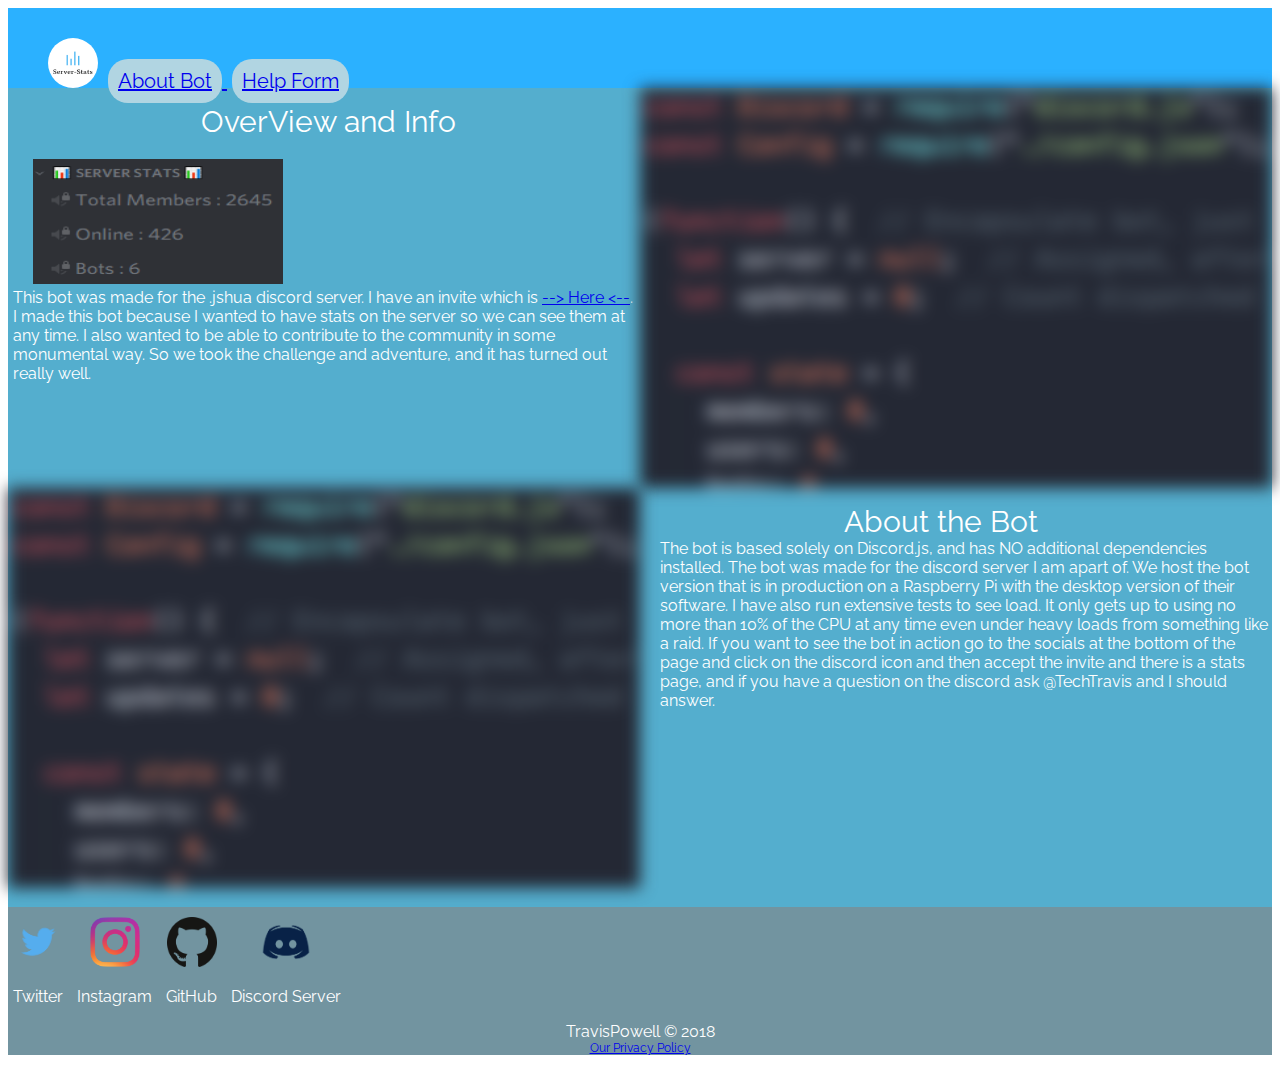
<file: index.html>
<!DOCTYPE html>
<html lang="en" dir="ltr">
  <head>
    <meta charset="utf-8">
      <!-- Site Handler Info -->
    <meta name="viewport" content="width=device-width, initial-scale=1.0">
    <link rel="icon" href="Images/branding.png">
      <!-- BootStrap CSS -->
    <link rel="stylesheet" href="https://stackpath.bootstrapcdn.com/bootstrap/4.1.2/css/bootstrap.min.css" integrity="sha384-Smlep5jCw/wG7hdkwQ/Z5nLIefveQRIY9nfy6xoR1uRYBtpZgI6339F5dgvm/e9B" crossorigin="anonymous">
      <!-- BootStrap Scripts -->
    <script src="https://code.jquery.com/jquery-3.3.1.slim.min.js" integrity="sha384-q8i/X+965DzO0rT7abK41JStQIAqVgRVzpbzo5smXKp4YfRvH+8abtTE1Pi6jizo" crossorigin="anonymous"></script>
    <script src="https://cdnjs.cloudflare.com/ajax/libs/popper.js/1.14.3/umd/popper.min.js" integrity="sha384-ZMP7rVo3mIykV+2+9J3UJ46jBk0WLaUAdn689aCwoqbBJiSnjAK/l8WvCWPIPm49" crossorigin="anonymous"></script>
    <script src="https://stackpath.bootstrapcdn.com/bootstrap/4.1.2/js/bootstrap.min.js" integrity="sha384-o+RDsa0aLu++PJvFqy8fFScvbHFLtbvScb8AjopnFD+iEQ7wo/CG0xlczd+2O/em" crossorigin="anonymous"></script>
      <!-- Google Imports -->
    <link href="https://fonts.googleapis.com/css?family=Raleway" rel="stylesheet">
      <!-- Localy Hosted Files -->
    <link rel="stylesheet" href="main.css">
    <script type="text/javascript" src="JavaScript/app.js"></script>
    <title>Server Stats Discord Bot</title>
  </head>
  <body>
    <!-- Nav Bar and Contact -->
    <nav>
      <div class="nav">
        <ul>
          <div class="branding"><img class="branding"src="Images/branding.png" alt="Server-Stats-Branding" width="50px" height="50px">
          <li><a href="#aboutbot">About Bot</li>
          <li><a href="form.html">Help Form</a></li>
        </ul>
      </div>
    </nav>
    <!-- Main Body and Grid placement -->
    <div class="bo1">
      <div class="grid">
          <div class="infoview">
            <p>
              <a class="h1i">OverView and Info</a> <br>
              <img src="Images/overview.PNG" alt="Overview" class="image5px" width="250px" height="125px"><br>
              This bot was made for the .jshua discord server. I have an invite which is <a href="https://discord.gg/nCDDKgb">--> Here <--</a>. I made this bot because I wanted to have stats on the server so we can see them at any time. I also wanted to be able to contribute to the community in some monumental way. So we took the challenge and adventure, and it has turned out really well.
            </p>
          </div>
          <div class="spacing">

          </div>
          <div class="spacingg">

          </div>
          <div id="aboutbot"class="botabout">
            <p>
              <a class="h1i">About the Bot</a><br>
            The bot is based solely on Discord.js, and has NO additional dependencies installed. The bot was made for the discord server I am apart of. We host the bot version that is in production on a Raspberry Pi with the desktop version of their software. I have also run extensive tests to see load. It only gets up to using no more than 10% of the CPU at any time even under heavy loads from something like a raid. If you want to see the bot in action go to the socials at the bottom of the page and click on the discord icon and then accept the invite and there is a stats page, and if you have a question on the discord ask @TechTravis and I should answer.

            </p>
          </div>
          <div class="codesnip">

            <img class="instafeed">


          </div>
      </div>

      <footer id="socials" class="d-flex justify-content-center">

        <div class="social-link">
          <a href="https://twitter.com/powelltdevelop" target="_blank">
            <img src="Images/twitter.png" alt="Twitter" height="50px" width="50px">
          </a>
            <p>Twitter</p>
        </div>

        <div class="social-link">
          <a href="https://www.instagram.com/powelltdevelopmain/" target="_blank">
            <img src="Images/instagram.png" alt="Instagram" height="50px" width="50px">
          </a>
            <p>Instagram</p>
        </div>

        <div class="social-link">
          <a href="https://github.com/PowellTravis" target="_blank">
            <img src="Images/github.png" alt="Github" width="50px" height="50px">
          </a>
            <p>GitHub</p>
        </div>

        <div class="social-link">
          <a href="https://discord.gg/nCDDKgb" target="_blank">
            <img src="Images/discord.png" alt="Discord" width="50px" height="50px">
          </a>
            <p>Discord Server</p>
        </div>

      </footer>
      <p class="copyright">TravisPowell &#169; 2018</p>
      <p class="privacy"><a href="privacy.html">Our Privacy Policy</a></p>
    </div>
  </body>
</html>


<p class="p2"></p>
</file>
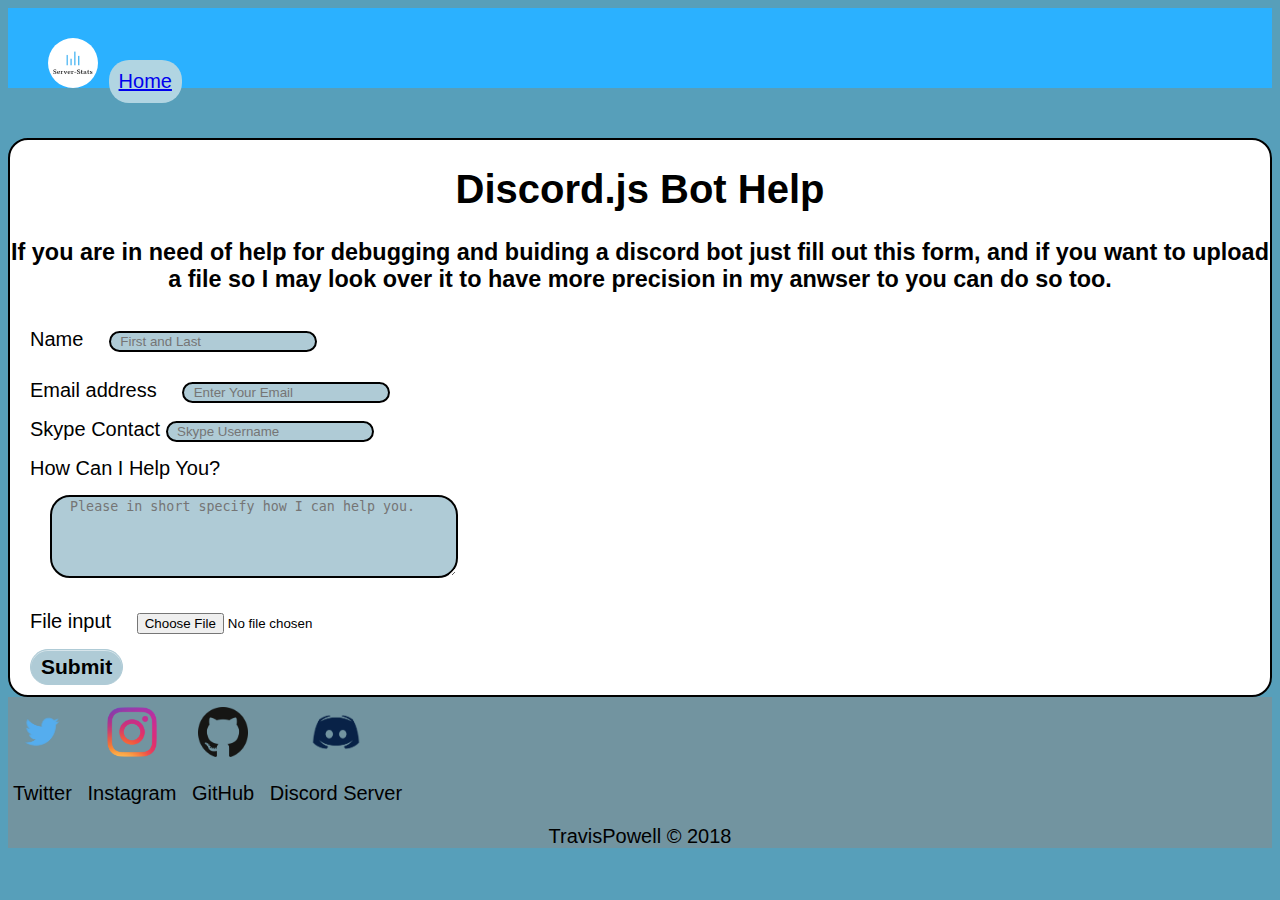
<file: form.html>
<!DOCTYPE html>
<html lang="en" dir="ltr">
  <head>
    <meta charset="utf-8">
    <link rel="stylesheet" href="https://stackpath.bootstrapcdn.com/bootstrap/4.1.2/css/bootstrap.min.css" integrity="sha384-Smlep5jCw/wG7hdkwQ/Z5nLIefveQRIY9nfy6xoR1uRYBtpZgI6339F5dgvm/e9B" crossorigin="anonymous">
    <link rel="stylesheet" href="main.css">
    <link rel="icon" href="Images/branding.png">
    <title>Discord.js Bot Help Form</title>
  </head>
  <body class="bo2">
    <nav>
      <div class="nav">
        <ul>
          <div class="branding"><img class="branding"src="Images/branding.png" alt="Server-Stats-Branding" width="50px" height="50px">
          <li><a href="index.html">Home</a></li>
        </ul>
      </div>
    </nav>
    <div class="form-form">
      <form class="form" action="https://formspree.io/tp523130@gmail.com" method="POST">

        <h1>Discord.js Bot Help</h1>
        <h3>If you are in need of help for debugging and buiding a discord bot just fill out this form, and if you want to upload a file so I may look over it to have more precision in my anwser to you can do so too.</h3>

        <div class="form-name"> <!-- Users Name for Form -->
          <label for="inputName">Name</label>
          <input type="text" name="Name" class="form-name form-border" id="inputName" placeholder="  First and Last">
        </div>

        <div class="form-email"> <!-- Users Email for Form -->
          <label for="inputEmail">Email address</label>
          <input type="email" name="Email" class="form-email-input form-border" id="inputEmail" aria-describedby="emailHelp" placeholder="  Enter Your Email">
        </div>

        <div class="form-skype">
          <label for="skypeUsernameInput">Skype Contact</label>
          <input type="text" name="Skype" class="form-border" id="skypeUsernameInput" placeholder="  Skype Username">
        </div>

        <div class="form-text"> <!-- Users Help Question for Form -->
          <label for="inputText">How Can I Help You?</label><br>
          <textarea class="form-text form-border" name="Help Wanted" id="inputText" rows="5" placeholder="  Please in short specify how I can help you."></textarea>
        </div>

        <div class="form-file"> <!-- Users Files Help Needed for Form -->
          <label for="inputFile">File input</label>
          <input type="file" name="Files" class="form-file form-input-file" id="inputFile" aria-describedby="fileHelp">
        </div>

        <button type="submit" value="Send" class="form-Submit-Button">Submit</button>

      </form>
      <footer id="socials" class="d-flex justify-content-center">

        <div class="social-link">
          <a href="https://twitter.com/powelltdevelop" target="_blank">
            <img src="Images/twitter.png" alt="Twitter" height="50px" width="50px">
          </a>
            <p>Twitter</p>
        </div>

        <div class="social-link">
          <a href="https://www.instagram.com/powelltdevelopmain/" target="_blank">
            <img src="Images/instagram.png" alt="Instagram" height="50px" width="50px">
          </a>
            <p>Instagram</p>
        </div>

        <div class="social-link">
          <a href="https://github.com/PowellTravis" target="_blank">
            <img src="Images/github.png" alt="Github" width="50px" height="50px">
          </a>
            <p>GitHub</p>
        </div>

        <div class="social-link">
          <a href="https://discord.gg/nCDDKgb" target="_blank">
            <img src="Images/discord.png" alt="Discord" width="50px" height="50px">
          </a>
            <p>Discord Server</p>
        </div>


      </footer>
      <p class="copyright">TravisPowell &#169; 2018</p>
    </div>
  </body>
</html>
</file>
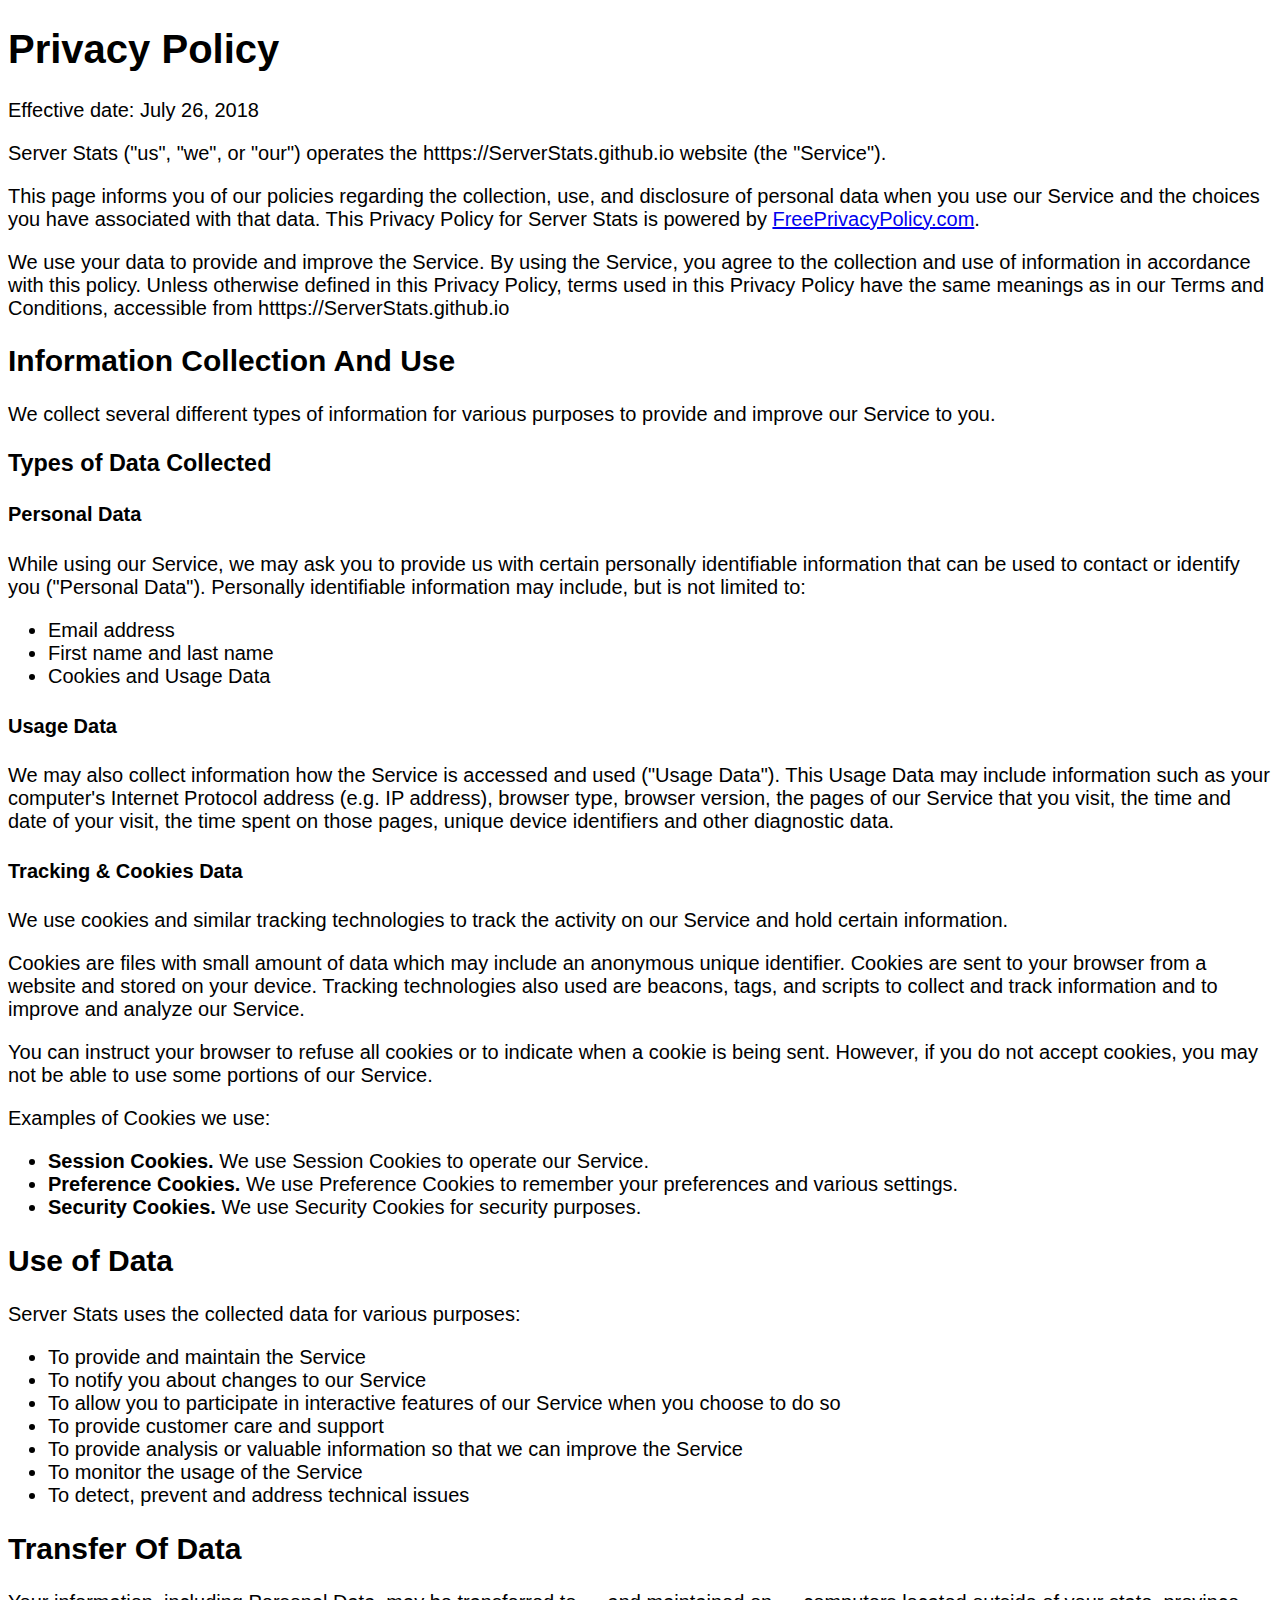
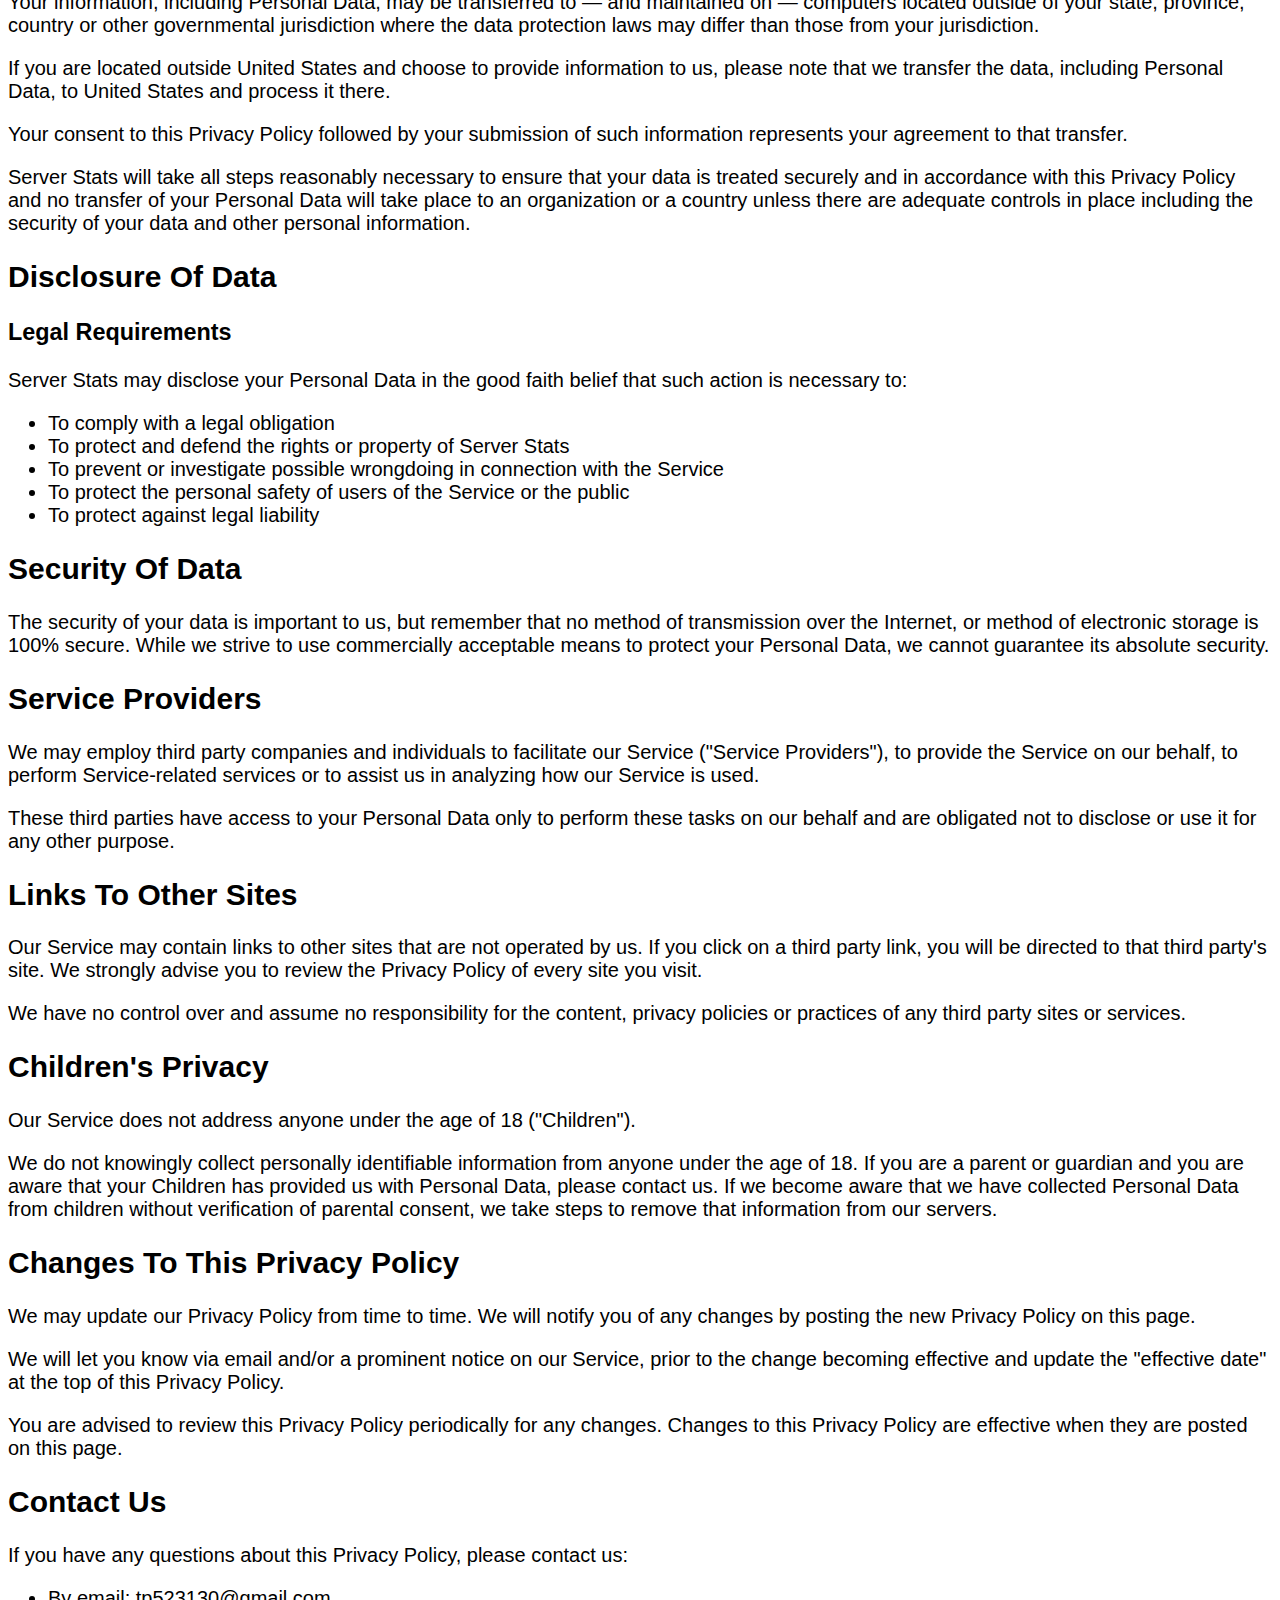
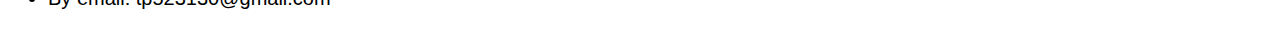
<file: privacy.html>
<!DOCTYPE html>
<html lang="en" dir="ltr">
  <head>
    <meta charset="utf-8">
    <link rel="stylesheet" href="main.css">
    <link rel="icon" href="Images/branding.png">
    <title>Privacy Policy</title>
  </head>
  <body>

      <h1>Privacy Policy</h1>


      <p>Effective date: July 26, 2018</p>


      <p>Server Stats ("us", "we", or "our") operates the htttps://ServerStats.github.io website (the "Service").</p>

      <p>This page informs you of our policies regarding the collection, use, and disclosure of personal data when you use our Service and the choices you have associated with that data. This Privacy Policy  for Server Stats is powered by <a href="https://www.freeprivacypolicy.com/free-privacy-policy-generator.php">FreePrivacyPolicy.com</a>.</p>

      <p>We use your data to provide and improve the Service. By using the Service, you agree to the collection and use of information in accordance with this policy. Unless otherwise defined in this Privacy Policy, terms used in this Privacy Policy have the same meanings as in our Terms and Conditions, accessible from htttps://ServerStats.github.io</p>


      <h2>Information Collection And Use</h2>

      <p>We collect several different types of information for various purposes to provide and improve our Service to you.</p>

      <h3>Types of Data Collected</h3>

      <h4>Personal Data</h4>

      <p>While using our Service, we may ask you to provide us with certain personally identifiable information that can be used to contact or identify you ("Personal Data"). Personally identifiable information may include, but is not limited to:</p>

      <ul>
        <li>Email address</li><li>First name and last name</li><li>Cookies and Usage Data</li>
      </ul>

      <h4>Usage Data</h4>

      <p>We may also collect information how the Service is accessed and used ("Usage Data"). This Usage Data may include information such as your computer's Internet Protocol address (e.g. IP address), browser type, browser version, the pages of our Service that you visit, the time and date of your visit, the time spent on those pages, unique device identifiers and other diagnostic data.</p>

      <h4>Tracking & Cookies Data</h4>
      <p>We use cookies and similar tracking technologies to track the activity on our Service and hold certain information.</p>
      <p>Cookies are files with small amount of data which may include an anonymous unique identifier. Cookies are sent to your browser from a website and stored on your device. Tracking technologies also used are beacons, tags, and scripts to collect and track information and to improve and analyze our Service.</p>
      <p>You can instruct your browser to refuse all cookies or to indicate when a cookie is being sent. However, if you do not accept cookies, you may not be able to use some portions of our Service.</p>
      <p>Examples of Cookies we use:</p>
      <ul>
        <li><strong>Session Cookies.</strong> We use Session Cookies to operate our Service.</li>
        <li><strong>Preference Cookies.</strong> We use Preference Cookies to remember your preferences and various settings.</li>
        <li><strong>Security Cookies.</strong> We use Security Cookies for security purposes.</li>
      </ul>

      <h2>Use of Data</h2>

      <p>Server Stats uses the collected data for various purposes:</p>
      <ul>
        <li>To provide and maintain the Service</li>
        <li>To notify you about changes to our Service</li>
        <li>To allow you to participate in interactive features of our Service when you choose to do so</li>
        <li>To provide customer care and support</li>
        <li>To provide analysis or valuable information so that we can improve the Service</li>
        <li>To monitor the usage of the Service</li>
        <li>To detect, prevent and address technical issues</li>
      </ul>

      <h2>Transfer Of Data</h2>
      <p>Your information, including Personal Data, may be transferred to — and maintained on — computers located outside of your state, province, country or other governmental jurisdiction where the data protection laws may differ than those from your jurisdiction.</p>
      <p>If you are located outside United States and choose to provide information to us, please note that we transfer the data, including Personal Data, to United States and process it there.</p>
      <p>Your consent to this Privacy Policy followed by your submission of such information represents your agreement to that transfer.</p>
      <p>Server Stats will take all steps reasonably necessary to ensure that your data is treated securely and in accordance with this Privacy Policy and no transfer of your Personal Data will take place to an organization or a country unless there are adequate controls in place including the security of your data and other personal information.</p>

      <h2>Disclosure Of Data</h2>

      <h3>Legal Requirements</h3>
      <p>Server Stats may disclose your Personal Data in the good faith belief that such action is necessary to:</p>
      <ul>
        <li>To comply with a legal obligation</li>
        <li>To protect and defend the rights or property of Server Stats</li>
        <li>To prevent or investigate possible wrongdoing in connection with the Service</li>
        <li>To protect the personal safety of users of the Service or the public</li>
        <li>To protect against legal liability</li>
      </ul>

      <h2>Security Of Data</h2>
      <p>The security of your data is important to us, but remember that no method of transmission over the Internet, or method of electronic storage is 100% secure. While we strive to use commercially acceptable means to protect your Personal Data, we cannot guarantee its absolute security.</p>

      <h2>Service Providers</h2>
      <p>We may employ third party companies and individuals to facilitate our Service ("Service Providers"), to provide the Service on our behalf, to perform Service-related services or to assist us in analyzing how our Service is used.</p>
      <p>These third parties have access to your Personal Data only to perform these tasks on our behalf and are obligated not to disclose or use it for any other purpose.</p>



      <h2>Links To Other Sites</h2>
      <p>Our Service may contain links to other sites that are not operated by us. If you click on a third party link, you will be directed to that third party's site. We strongly advise you to review the Privacy Policy of every site you visit.</p>
      <p>We have no control over and assume no responsibility for the content, privacy policies or practices of any third party sites or services.</p>


      <h2>Children's Privacy</h2>
      <p>Our Service does not address anyone under the age of 18 ("Children").</p>
      <p>We do not knowingly collect personally identifiable information from anyone under the age of 18. If you are a parent or guardian and you are aware that your Children has provided us with Personal Data, please contact us. If we become aware that we have collected Personal Data from children without verification of parental consent, we take steps to remove that information from our servers.</p>


      <h2>Changes To This Privacy Policy</h2>
      <p>We may update our Privacy Policy from time to time. We will notify you of any changes by posting the new Privacy Policy on this page.</p>
      <p>We will let you know via email and/or a prominent notice on our Service, prior to the change becoming effective and update the "effective date" at the top of this Privacy Policy.</p>
      <p>You are advised to review this Privacy Policy periodically for any changes. Changes to this Privacy Policy are effective when they are posted on this page.</p>


      <h2>Contact Us</h2>
      <p>If you have any questions about this Privacy Policy, please contact us:</p>
      <ul>
          <li>By email: tp523130@gmail.com</li>

          </ul>

  </body>
</html>
</file>
<file: main.css>
body {
  font-family: 'Raleway', sans-serif;
  font-size: 12px;
}

nav ul li {
  background-color: #b1d5e2;
  display: inline-block;
  border-radius: 20px;
  padding-top: 10px;
  padding-bottom: 10px;
  padding-right: 10px;
  padding-left:10px;
  font-family: 'Raleway', sans-serif;
  margin-left: 5px;
  margin-top: 0px;

}

.nav {
  top: 0;
  left: 0
  display: inline-block;
  /* float: left; */
  margin-top: 0px;
  margin-left: 0px;
  padding-left: 0px;
  height: 70px;
  background-color: #2bb1ff;
  width: 100%vw;
  padding-top: 10px;
}

.branding {
  border-radius: 50px;
  margin-left: 0px;
}

.bo1 {
  /* background-image: url('Images/background1.png'); */
  background-color: #54aece;
  margin-top: 0px;
  color: white;
  height: 100%vh;
  background-filter: blur(1.5px);
  font-size: 12px;
}

/* Grid Setup */
.grid {
  display: grid;
  grid-template-columns: 50% 50%;
  grid-template-areas:
  "infoview"
  "botabout";
}

.spacing {
  display: none;
}

.spacingg {
  display: none;
}


.v1 {
  border-left: 2px solid black;
  height: 400px;
  float: left;
}

.v2 {
  border-right: 2px solid black;
  height: 400px;
  float: right;
}

.infoview {
  grid-area: infoview;
  background-color:;
}
.botabout {
  grid-area: botabout;
  padding-left: 20px;
}

.image5px {
  margin-left: 20px;
  margin-top: 20px;
}

.h1i {
  padding-left: 0px;
  font-size: 22px;
}

.bo1 .grid .infoview p {
  margin-left: 5px;
}

/* Footer Setup */

footer {
  background-color: #7294a0;
  height: 25%vh;
  margin: auto;
  grid-area: footer;
}


.footer {
  display: inline-block;
  text-align: center;
  float: center;
  margin: auto;
}

.copyright {
  background-color: #7294a0;
  text-align: center;
  margin: 0;
}

.privacy {
  background-color: #7294a0;
  text-align: center;
  margin: 0;
  font-size: 12px;
}


.social-link {
  padding: 0px 5px;
  text-align: center;
  display: inline-block;
  padding-top: 10px;
}

.contact {

}


.social-link:hover {
  background-color: #758f99;
}

/* Form Page */

.bo2 {
  background-color: #579fba;
}

/* Form Elements */

.form-form {
  background-color: #579fba;
}

.form {
  margin-top: 50px;
  border-width: 2px;
  border-style: solid;
  border-color: black;
  border-radius: 20px;
  font-size: 20px;
  background-color: white;
}

.form h1 {
  text-align: center;
}

.form h3 {
  text-align: center;
}

.form-border {
  border-width: 2px;
  border-style: solid;
  border-color: black;
  border-radius: 20px;
  width: 200px;
  background-color: #afcbd6;
}

.form-name {
  margin-top: 15px;
  margin-left: 20px;
}

.form-email {
  margin-top: 15px;
  margin-left: 20px;
}

.form-email-input {
  margin-top: 15px;
  margin-left: 20px;
}

.form-text {
  margin-top: 15px;
  margin-left: 20px;
  width: 400px;
}

.form-file {
  margin-left: 20px;
  margin-top: 15px;
}

.form-input-file {

}

.form-skype {
  padding-top: 15px;
  padding-left: 20px;
}

.form-Submit-Button {
  margin-top: 15px;
  margin-left: 20px;
  padding: 5px 10px 5.5px !important;
  font-size: 21px !important;
  background-color: #afcbd6;
  font-weight: bold;
  color: black;
  border-radius: 100px;
  -moz-border-radius: 100px;
  -webkit-border-radius: 100px;
  border: 1px solid #afcbd6;
  cursor: pointer;
  box-shadow: 0 1px 0 rgba(255, 255, 255, 0.5) inset;
  -moz-box-shadow: 0 1px 0 rgba(255, 255, 255, 0.5) inset;
  -webkit-box-shadow: 0 1px 0 rgba(255, 255, 255, 0.5) inset;
  margin-bottom: 10px;
}

@-ms-viewport {
  width: device-width;
}

      /* Media Queries */

@media only screen and (min-width: 768px) {

  body {
    font-family: 'Raleway', sans-serif;
    font-size: 20px;
  }

  nav ul li {
    background-color: #b1d5e2;
    display: inline-block;
    border-radius: 20px;
    padding-top: 10px;
    padding-bottom: 10px;
    padding-right: 10px;
    padding-left:10px;
    font-family: 'Raleway', sans-serif;
    margin-left: 5px;
    margin-top: 0px;

  }

  .nav {
    top: 0;
    left: 0
    display: inline-block;
    /* float: left; */
    margin-top: 0px;
    margin-left: 0px;
    padding-left: 0px;
    height: 70px;
    background-color: #2bb1ff;
    width: 100%vw;
    padding-top: 10px;
  }

  .branding {
    border-radius: 50px;
    margin-left: 0px;
  }

  .bo1 {
    /* background-image: url('Images/background1.png'); */
    background-color: #54aece;
    margin-top: 0px;
    color: white;
    height: 100%vh;
    background-filter: blur(1.5px);
    font-size: 16px;
  }

  /* Grid Setup */
  .grid {
    display: grid;
    grid-template-columns: 50% 50%;
    grid-template-areas:
    "infoview spacing"
    "spacingg botabout";
  }

  .spacing {
    grid-area: spacing;
    background-image: url(Images/background1.png);
    filter: blur(8px);
    height: 400px;
    display: block;
  }

  .spacing:hover {
    background-image: url(Images/background1.png);
    filter: blur(0px);
    height: 400px;
  }

  .spacingg {
    grid-area: spacingg;
    background-image: url(Images/background1.png);
    filter: blur(8px);
    height: 400px;
    display: block;
  }

  .spacingg:hover {
    background-image: url(Images/background1.png);
    filter: blur(0px);
    height: 400px;
  }

  .v1 {
    border-left: 2px solid black;
    height: 400px;
    float: left;
  }

  .v2 {
    border-right: 2px solid black;
    height: 400px;
    float: right;
  }

  .infoview {
    grid-area: infoview;
    background-color:;
  }
  .botabout {
    grid-area: botabout;
    padding-left: 20px;
  }

  .image5px {
    margin-left: 20px;
    margin-top: 20px;
  }

  .h1i {
    padding-left: 30%;
    font-size: 30px;
  }

  .bo1 .grid .infoview p {
    margin-left: 5px;
  }

  /* Footer Setup */

  footer {
    background-color: #7294a0;
    height: 25%vh;
    margin: auto;
    grid-area: footer;
  }


  .footer {
    display: inline-block;
    text-align: center;
    float: center;
    margin: auto;
  }

  .copyright {
    background-color: #7294a0;
    text-align: center;
    margin: 0;
  }


  .social-link {
    padding: 0px 5px;
    text-align: center;
    display: inline-block;
    padding-top: 10px;
  }

  .contact {

  }


  .social-link:hover {
    background-color: #758f99;
  }

  /* Form Page */

  .bo2 {
    background-color: #579fba;
  }

  /* Form Elements */

  .form-form {
    background-color: #579fba;
  }

  .form {
    margin-top: 50px;
    border-width: 2px;
    border-style: solid;
    border-color: black;
    border-radius: 20px;
    font-size: 20px;
    background-color: white;
  }

  .form h1 {
    text-align: center;
  }

  .form h3 {
    text-align: center;
  }

  .form-border {
    border-width: 2px;
    border-style: solid;
    border-color: black;
    border-radius: 20px;
    width: 200px;
    background-color: #afcbd6;
  }

  .form-name {
    margin-top: 15px;
    margin-left: 20px;
  }

  .form-email {
    margin-top: 15px;
    margin-left: 20px;
  }

  .form-email-input {
    margin-top: 15px;
    margin-left: 20px;
  }

  .form-text {
    margin-top: 15px;
    margin-left: 20px;
    width: 400px;
  }

  .form-file {
    margin-left: 20px;
    margin-top: 15px;
  }

  .form-input-file {

  }

  .form-skype {
    padding-top: 15px;
    padding-left: 20px;
  }

  .form-Submit-Button {
    margin-top: 15px;
    margin-left: 20px;
    padding: 5px 10px 5.5px !important;
    font-size: 21px !important;
    background-color: #afcbd6;
    font-weight: bold;
    color: black;
    border-radius: 100px;
    -moz-border-radius: 100px;
    -webkit-border-radius: 100px;
    border: 1px solid #afcbd6;
    cursor: pointer;
    box-shadow: 0 1px 0 rgba(255, 255, 255, 0.5) inset;
    -moz-box-shadow: 0 1px 0 rgba(255, 255, 255, 0.5) inset;
    -webkit-box-shadow: 0 1px 0 rgba(255, 255, 255, 0.5) inset;
    margin-bottom: 10px;
  }

}
</file>
